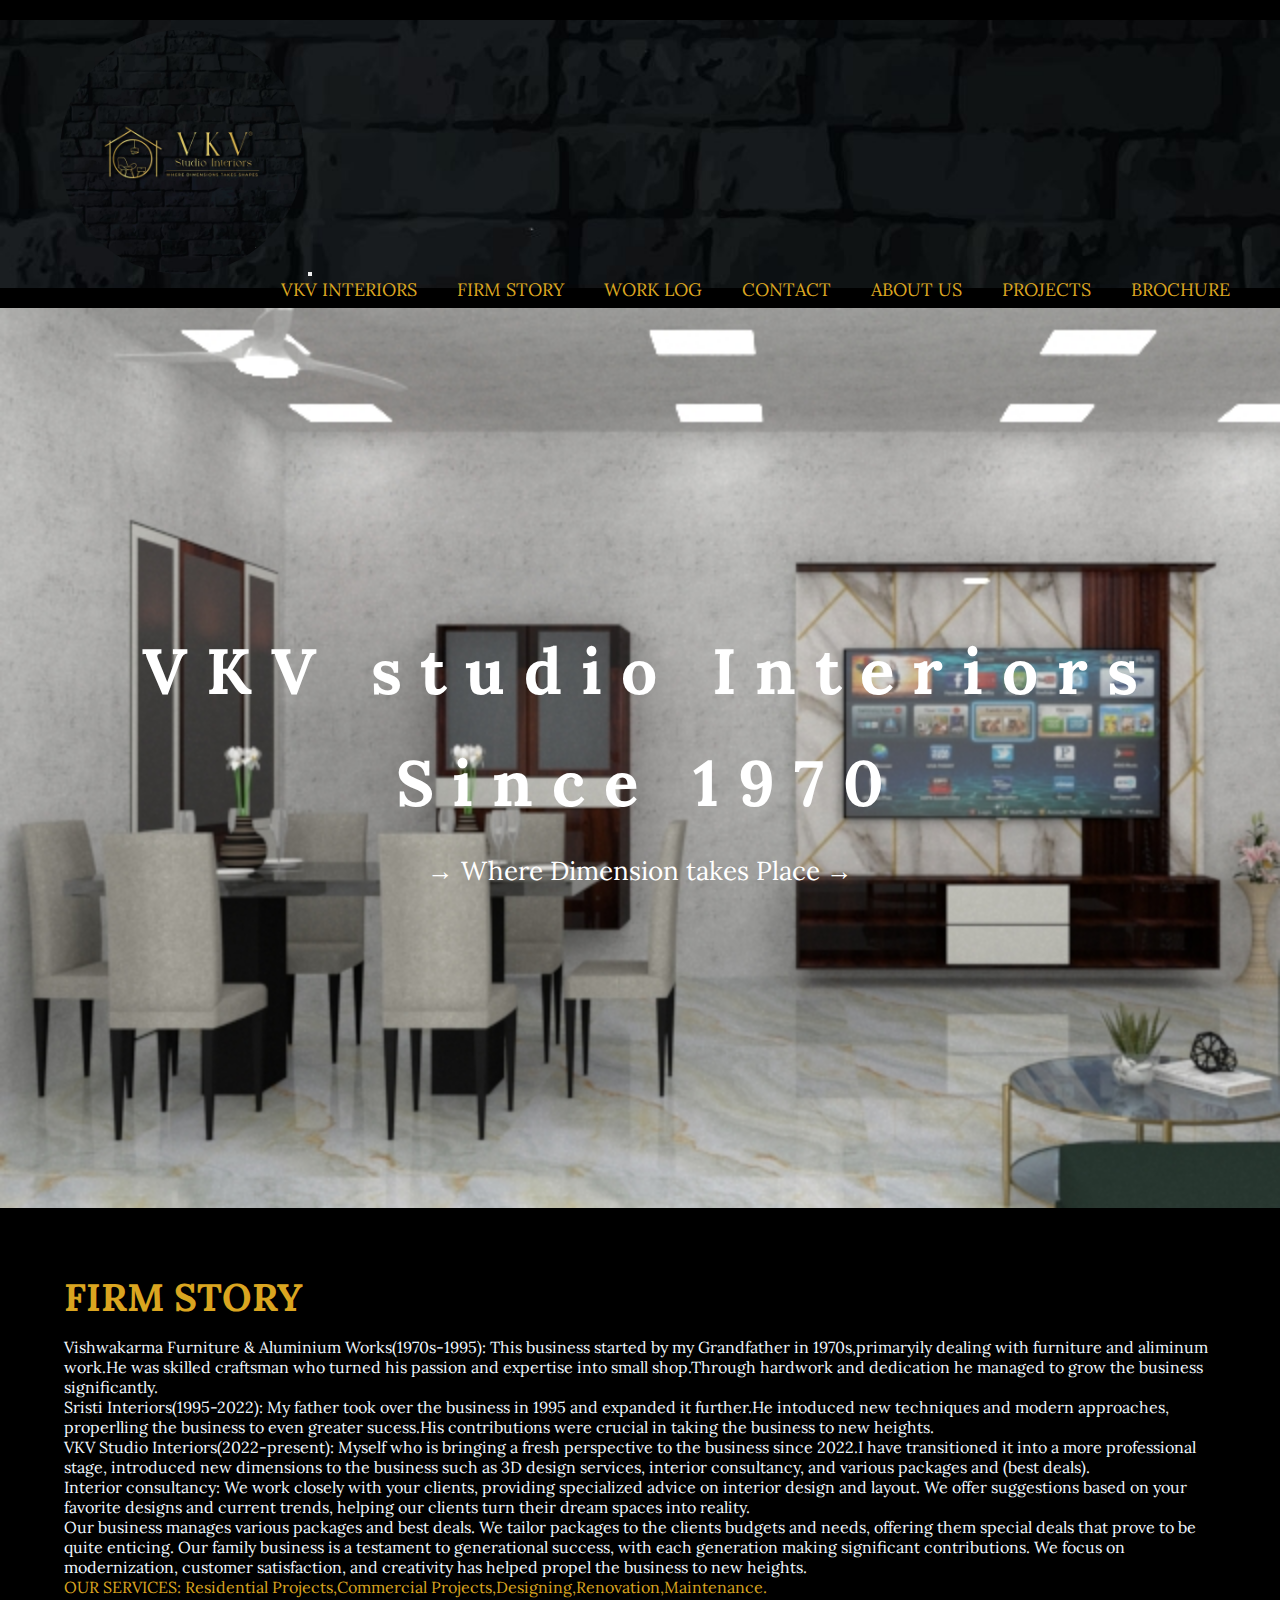
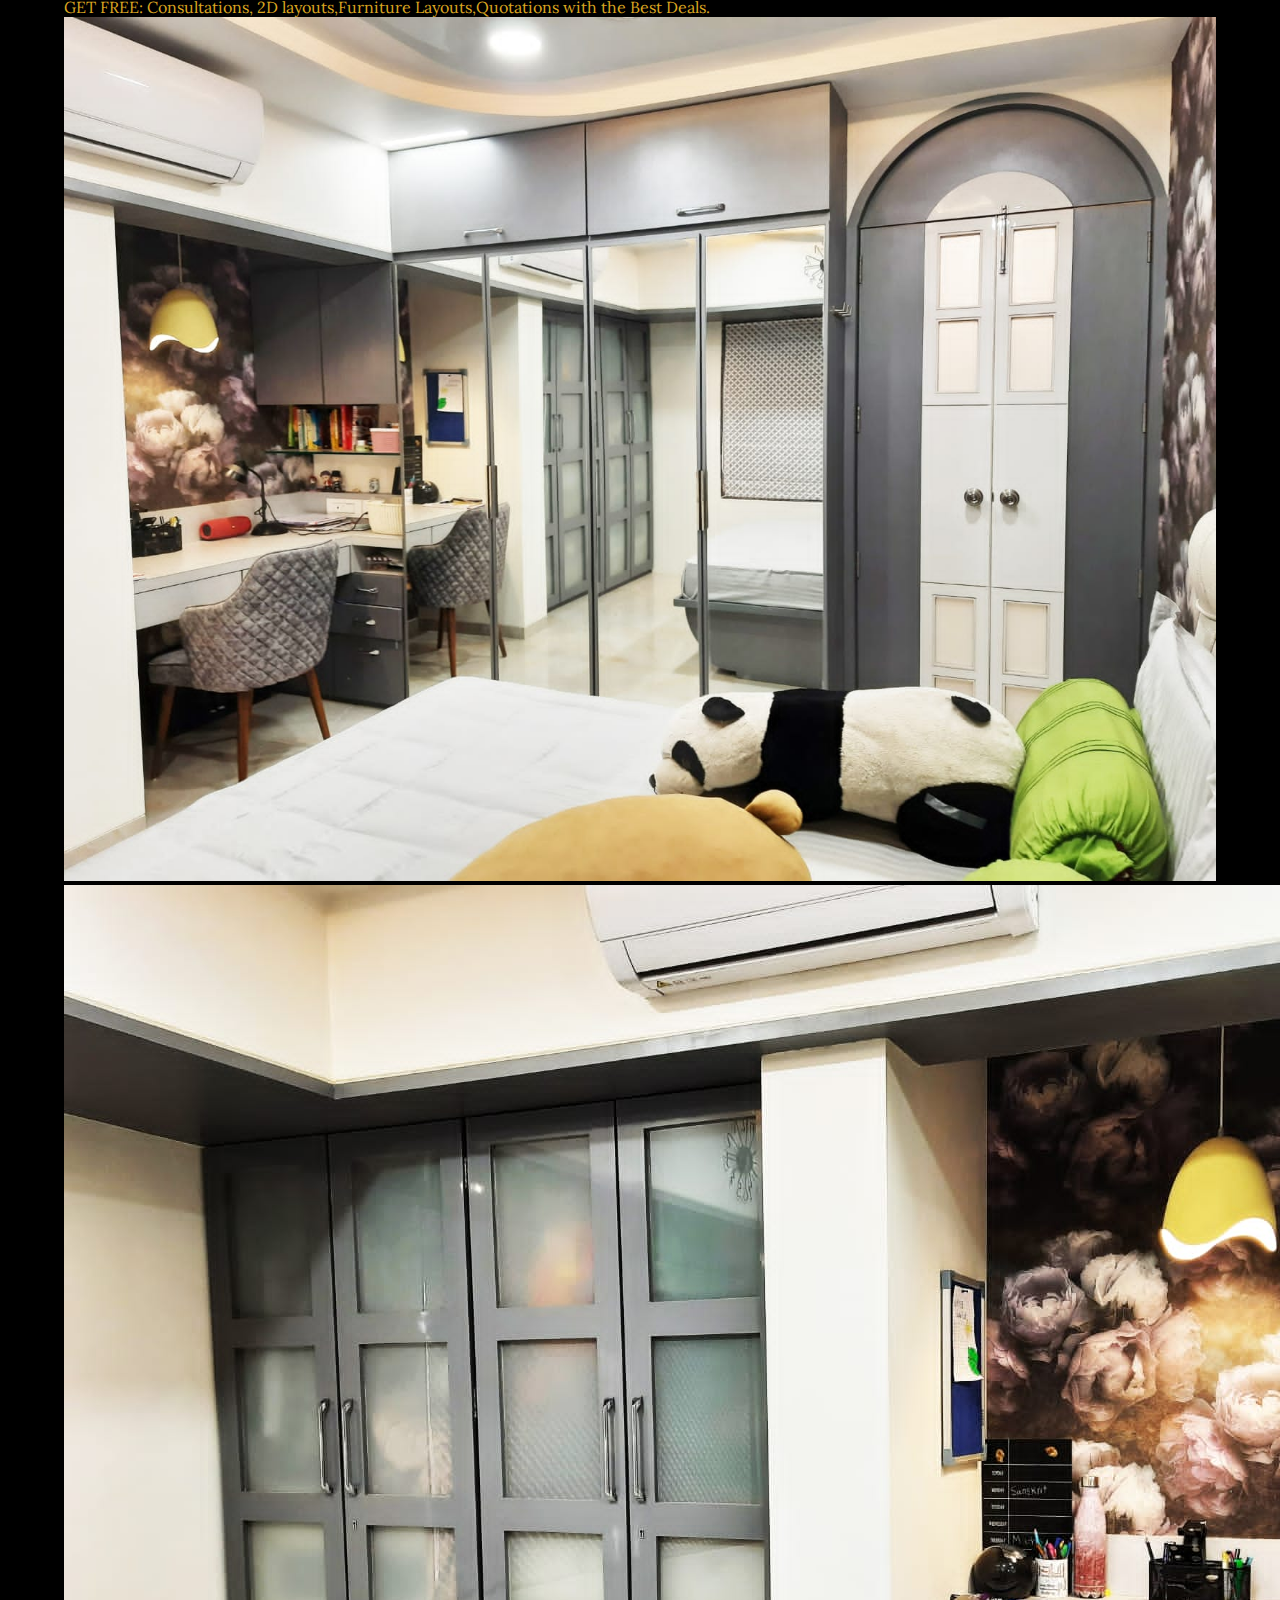
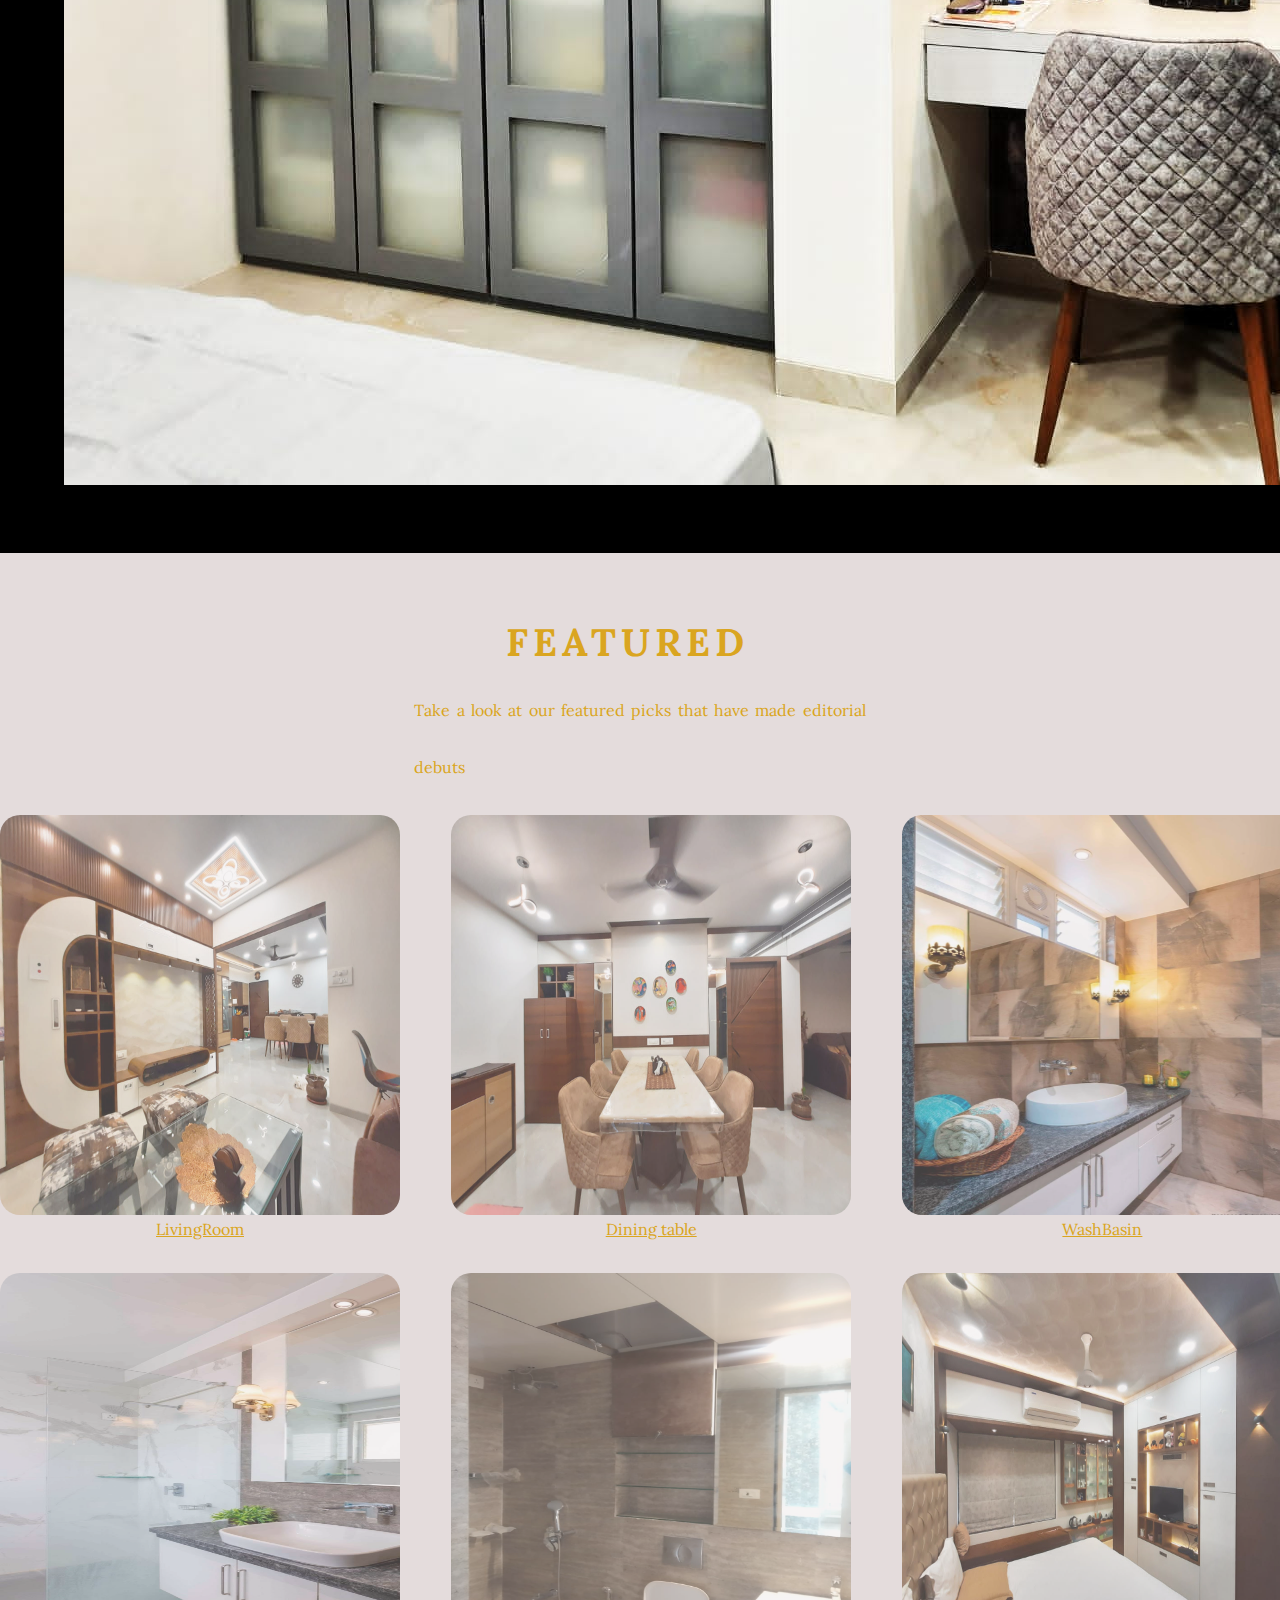
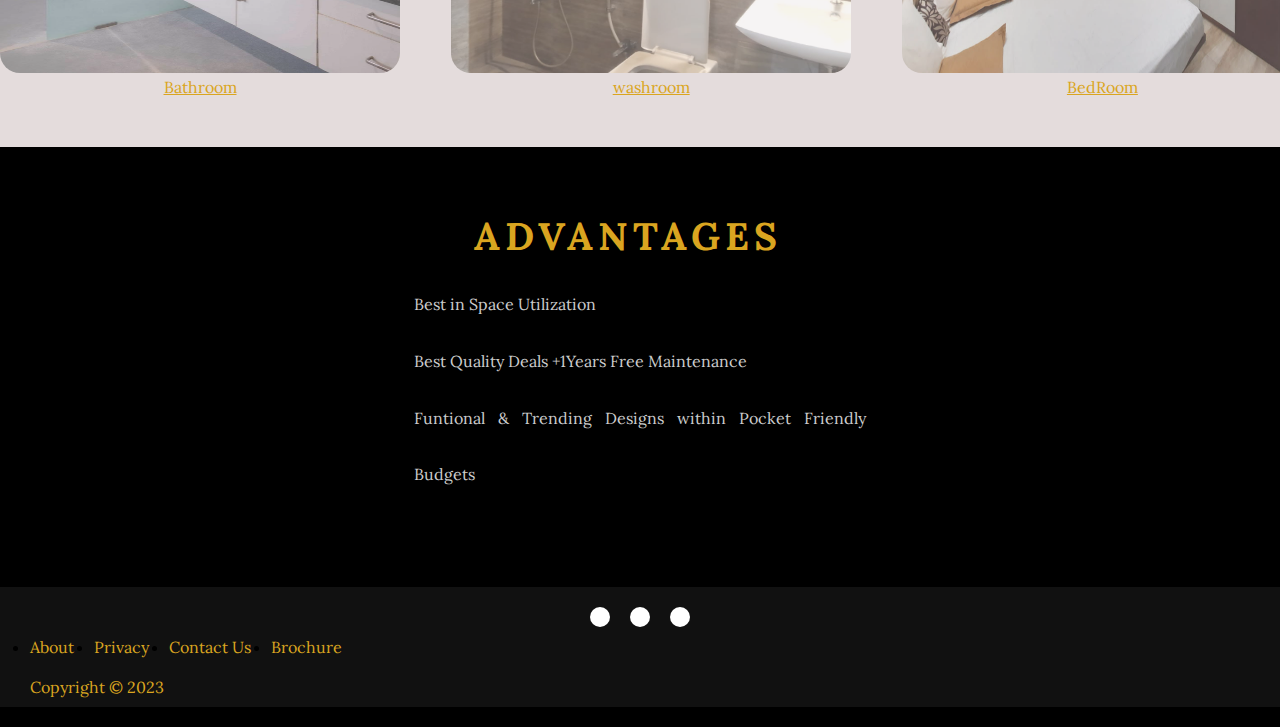
<file: index.html>
<!DOCTYPE html>
<html lang="en">
<head>
    <meta charset="UTF-8">
    <meta name="viewport" content="width=device-width, initial-scale=1.0">
    <link rel="stylesheet" href="style.css">
    <link href="https://cdn.jsdelivr.net/npm/bootstrap@5.3.2/dist/css/bootstrap.min.css" rel="stylesheet" integrity="sha384-T3c6CoIi6uLrA9TneNEoa7RxnatzjcDSCmG1MXxSR1GAsXEV/Dwwykc2MPK8M2HN" crossorigin="anonymous">
    <link rel="stylesheet" href="https://cdnjs.cloudflare.com/ajax/libs/font-awesome/6.4.2/css/all.min.css" integrity="sha512-z3gLpd7yknf1YoNbCzqRKc4qyor8gaKU1qmn+CShxbuBusANI9QpRohGBreCFkKxLhei6S9CQXFEbbKuqLg0DA==" crossorigin="anonymous" referrerpolicy="no-referrer" />
    <title>VKV Interiors</title>
    <style>
        .navbar {
            background-image: url('vkv.jpg');
            background-size: cover;
            background-repeat: no-repeat;
            background-attachment: fixed;
        }
    </style>
</head>

<body  style="background-color: black;">
    <nav class="navbar navbar-expand-lg navbar-dark bg-dark">
        <div class="container">
            <img src="vkv.jpg"  width="20%" style="border-radius: 50%;" alt="logo" id="header-img" class="logo-sec ms-auto">
            <button class="navbar-toggler" type="button" data-bs-toggle="collapse" data-bs-target="#navbarNav" aria-controls="navbarNav" aria-expanded="false" aria-label="Toggle navigation">
                <span class="navbar-toggler-icon"></span>
            </button>
            <div class="collapse navbar-collapse" id="navbarNav">
                <ul class="navbar-nav mx-auto">
                    <li class="nav-item me-5">
                        <a class="nav-link" href="#" style="color: goldenrod;">VKV Interiors</a>
                    </li>
                    <li class="nav-item me-5">
                        <a class="nav-link" href="#Story" style="color: goldenrod;">Firm Story</a>
                    </li>
                    <li class="nav-item me-5">
                        <a class="nav-link" href="#design" style="color: goldenrod;">Work Log</a>
                    </li>
                    <li class="nav-item me-5">
                        <a class="nav-link" href="https://wa.me/9967742322" style="color: goldenrod;">Contact</a>
                    </li>
                    <li class="nav-item me-5">
                        <a class="nav-link" href="about.html" style="color: goldenrod;">About Us</a>
                    </li>
                    <li class="nav-item me-5">
                        <a class="nav-link" href="project.html" style="color: goldenrod;">Projects</a>
                    </li>
                    <li class="nav-item me-5">
                        <a class="nav-link" href="bro.html" style="color: goldenrod;">Brochure</a>
                    </li>
                </ul>
            </div>
        </div>
    </nav>

    <main>
        <section id="VKV" class="cover-section">
            <div class="bigimage">
                <div class="overlay">
                    <h1>VKV studio Interiors</h1>
                    <h1>Since 1970</h1>
                    <p>&rarr; Where Dimension takes Place &rarr;</p>
                </div>
            </div>
        </section>

        <div style="padding: 5%;", section id="Story">
                <div class="row">
                        <div class="col-md-6">
                            <h2 style="color: goldenrod ;">Firm Story</h2>
                            <p  style="color: aliceblue ;">Vishwakarma Furniture & Aluminium Works(1970s-1995): This business started by my Grandfather in 1970s,primaryily dealing with furniture and aliminum work.He was skilled craftsman who turned his passion and expertise into small shop.Through hardwork and dedication he managed to grow the business significantly.</p>
                            <p  style="color: aliceblue ;">Sristi Interiors(1995-2022): My father took over the business in 1995 and expanded it further.He intoduced new techniques and modern approaches, properlling the business to even greater sucess.His contributions were crucial in taking the business to new heights.</p>
                            <p  style="color: aliceblue ;">VKV Studio Interiors(2022-present): Myself who is bringing a fresh perspective to the business since 2022.I have transitioned it into a more professional stage, introduced new dimensions to the business such as 3D design services, interior consultancy, and various packages and (best deals).</p>
                            <p  style="color: aliceblue ;">Interior consultancy: We work closely with your clients, providing specialized advice on interior design and layout. We offer suggestions based on your favorite designs and current trends, helping our clients turn their dream spaces into reality.</p>
                            <p  style="color: aliceblue ;">Our business manages various packages and best deals. We tailor packages to the clients budgets and needs, offering them special deals that prove to be quite enticing.
                               Our family business is a testament to generational success, with each generation making significant contributions. We focus on modernization, customer satisfaction, and creativity has helped propel the business to new heights.</p>
                            <p style="color: goldenrod">OUR SERVICES: Residential Projects,Commercial Projects,Designing,Renovation,Maintenance.</p>
                            <p style="color: goldenrod;">GET FREE: Consultations, 2D layouts,Furniture Layouts,Quotations with the Best Deals.</p>

                        </div>
                        <div class="col-md-6">
                        <div class="row">
                            <div class="col-md-12">
                                <img src="2.jpg" class="clsFirstImg img-fluid" alt="">
                            </div>
                            <div class="col-md-12">
                                <img src="7.jpg" class="clsSecondImg img-fluid" alt="">
                            </div>
                        </div>
                    </div>
                </div>
            </div>

        <!-- Rest of your content here, using Bootstrap classes as needed -->
        <section id="design" class="samples">
            <div class="section-text">
                <h2 style="color: goldenrod;">Featured</h2>
                <p style="color: goldenrod;">Take a look at our featured picks that have made editorial debuts </p>
            </div>
            <div class="featured" style='width: 100%;'>
                <div class="work">
                    <figure>
                        <img src="Livingroom.jpg" height="" alt="">
                        <figcaption>
                            <a href="#" style="color: goldenrod;">LivingRoom</a>
                        </figcaption>
                    </figure>
                </div>
                <div class="work">
                    <figure>
                        <img src="3.jpg" alt="">
                        <figcaption>
                            <a href="#" style="color: goldenrod;">Dining table</a>
                        </figcaption>
                    </figure>
                </div>
                <div class="work">
                    <figure>
                        <img src="basin.jpg" alt="">
                        <figcaption>
                            <a href="#" style="color: goldenrod;">WashBasin</a>
                        </figcaption>
                    </figure>
                </div>
                <div class="work">
                    <figure>
                        <img src="bathroom.jpg" alt="">
                        <figcaption>
                            <a href="#" style="color: goldenrod;">Bathroom</a>
                        </figcaption>
                    </figure>
                </div>
                <div class="work">
                    <figure>
                        <img src="washroom.jpg" alt="">
                        <figcaption>
                            <a href="#" style="color: goldenrod;">washroom</a>
                        </figcaption>
                    </figure>
                </div>
                <div class="work">
                    <figure>
                        <img src="Bedroom.jpeg" alt="">
                        <figcaption>
                            <a href="#" style="color: goldenrod;">BedRoom</a>
                        </figcaption>
                    </figure>
                </div>
            </div>
        </section>
        <section id="Advantages" class="Advantages-section">
            <div class="section-text">
                <h2 style="color: goldenrod;">Advantages</h2>
                <p>Best in Space Utilization</p>
                <p>Best Quality Deals +1Years Free Maintenance</p>
                <p>Funtional & Trending Designs within Pocket Friendly Budgets</p>
            </div>
    </section>
</div>
        
    </main>

    <!-- Footer section using Bootstrap -->
    <footer class="bg-dark text-white">
        <div class="container">
            <div class="row">
                <div class="col-md-6">
                    <div class="socialIcons">
                        <a href="https://www.instagram.com/vkvstudiointeriors" target="_blank"><i class="fab fa-instagram"></i></a>
                        <a href="mailto:your.vkvstudiointerio@gmail.com"><i class="far fa-envelope"></i></a>
                        <a href="https://wa.me/9967742322" target="_blank"><i class="fab fa-whatsapp"></i></a>
                    </div>
                </div>
                <div class="col-md-6">
                    <ul class="list-unstyled text-right">
                        <li><a href="about.html" style="color: goldenrod;">About</a></li>
                        <li><a href="" style="color: goldenrod;">Privacy</a></li>
                        <li><a href="https://wa.me/9967742322" style="color: goldenrod;">Contact Us</a></li>
                        <li><a href="bro.html" style="color: goldenrod;">Brochure</a></li>
                    </ul>
                </div>
            </div>
            <div class="row">
                <div class="col-md-12 text-center">
                    <p style="color: goldenrod;">Copyright &copy; 2023</p>
                </div>     
            </div>
        </div>
    </footer>

    <!-- Bootstrap JS and jQuery (Make sure to include these scripts) -->
    <script src="https://cdnjs.cloudflare.com/ajax/libs/bootstrap/5.3.2/js/bootstrap.bundle.min.js"></script>
</body>
</html>
</file>
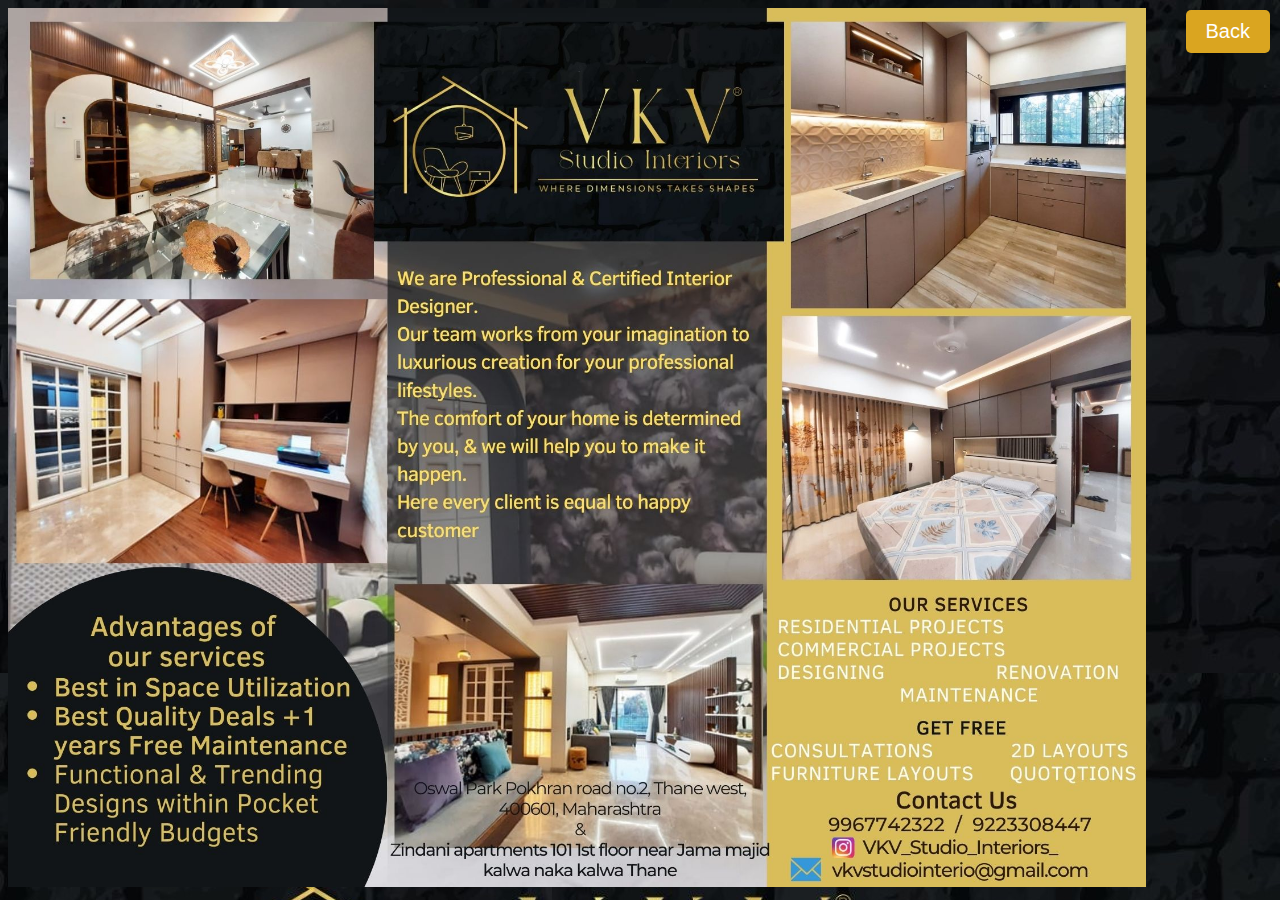
<file: bro.html>
<!DOCTYPE html>
<html lang="en">
<head>
    <meta charset="UTF-8">
    <meta name="viewport" content="width=device-width, initial-scale=1.0">
    <title>Brochure</title>
</head>
<body>
    <img src="bro.jpg" height="40%" width="90%" >
    <a href="index.html">
        <button class="back-button">Back</button>
    </a>
    <style>
        body{
            background-image: url('vkv.2.jpg');
        }
        .back-button {
            position: absolute;
            top: 10px;
            right: 10px;
            font-size: 20px; /* Adjust the font size as needed */
            padding: 10px 20px; /* Adjust padding as needed */
            background-color: goldenrod;
            color: white;
            border: none;
            border-radius: 5px;
            cursor: pointer;
        }
    </style>
</head>

<body>
    
   
</body>
</html>
</file>
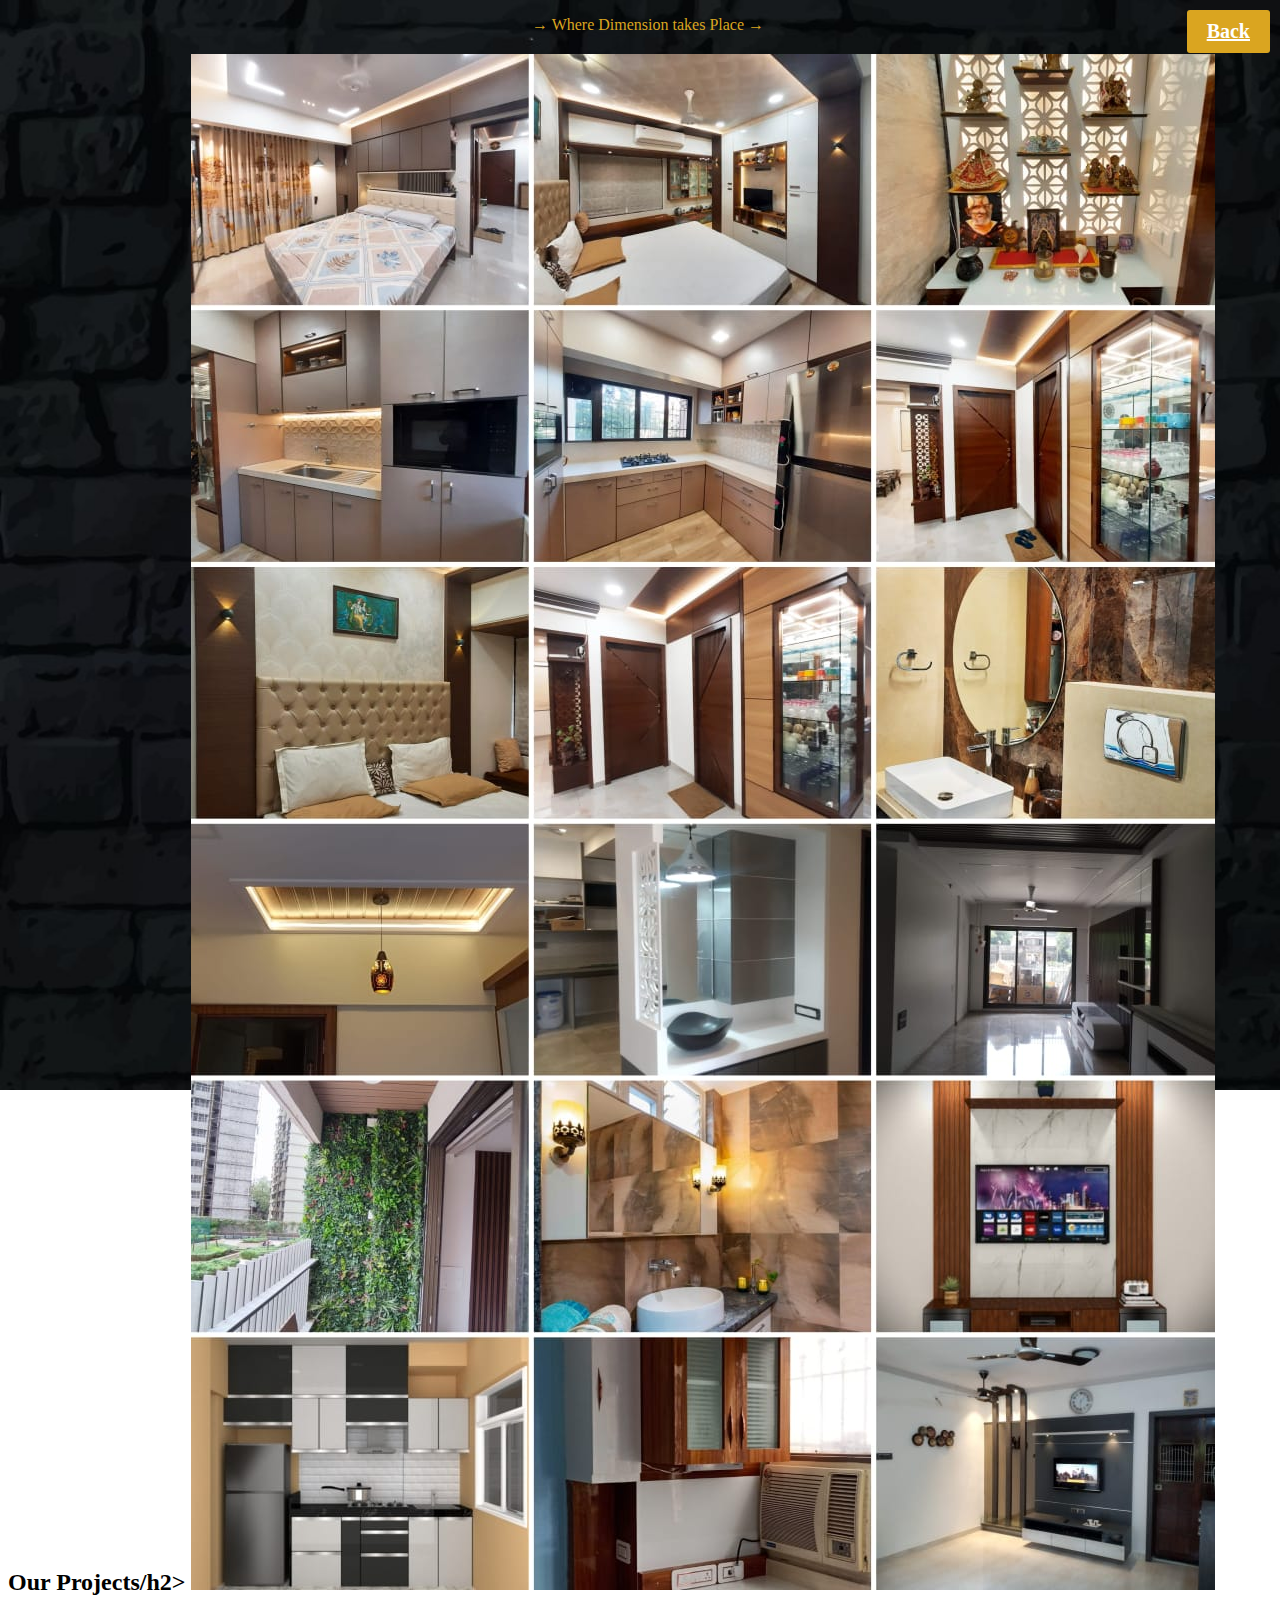
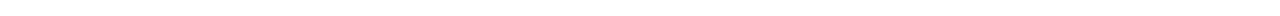
<file: project.html>
<!DOCTYPE html>
<html lang="en">
<head>
    <meta charset="UTF-8">
    <meta name="viewport" content="width=device-width, initial-scale=1.0">
    <title>Document</title>
    <style>
        .center-text {
            text-align: center;
        }
    </style>
</head>
<body>
    <p class="center-text" style="color: goldenrod;">&rarr; Where Dimension takes Place &rarr;</p>
</body>
</html>

<div class="project">
    <h2>Our Projects/h2>
    <img src="f.jpg" alt="Description of Project 1">
    <a href="index.html" class="back-button">Back</a>
    
</div>

<style>
    body {
    height: 100%;
    width: 100%;
    background-image: url(vkv.jpg); /* Replace 'pf.jpg' with the path to your image file */
    background-size: cover; /* This ensures the image covers the entire background */
    background-repeat: no-repeat; /* This prevents the image from repeating */
    background-attachment: fixed; /* This keeps the background fixed when scrolling */
    background-position: center center;
}
.back-button {
            position: absolute;
            top: 10px;
            right: 10px;
            font-size: 20px; /* Adjust the font size as needed */
            padding: 10px 20px; /* Adjust padding as needed */
            background-color: goldenrod;
            color: white;
            border: none;
            border-radius: 3px;
            cursor: pointer;
        }

</style>
</file>
<file: style.css>
/* Google Fonts Import */
@import url('https://fonts.googleapis.com/css2?family=Lora:italic@1&display=swap');


*{
    margin: 0px;
    padding: 0px;
    box-sizing: border-box;
    font-family: 'Lora';
}
.nav{
    width: 100px;
    height: 75px;
    background-color: goldenrod;
    line-height: 75px;
    padding: 0px 80px;
}

    .navbar {
        background-image: url('vkv.jpg');
        background-size: cover;
        background-repeat: no-repeat;
        background-attachment: fixed;
    }


nav .logo{
    align-content: center;
}
nav .logo:hover{
    color: crimson;
}
nav .logo p{
    font-size: 34px;
    font-weight: bold;
    letter-spacing: 1.5px;
    color: goldenrod;
    text-transform: uppercase;
}
nav ul{
    float: right;
}
nav ul li{
    list-style: none;
    display: inline-block;
}
nav ul li a{
    text-decoration: none;
    color: #222222;
    font-size: 18px;
    text-transform: uppercase;
    padding: 0px 20px;
}
nav ul li a:hover{
    color: #292929;
}

.header {
    position: fixed;
    display: flex;
    flex-direction: row;
    background: #030f12;
    color: goldenrod;
    width: 100px;
    max-height: max-content;
    min-height: 1cm;
    text-transform: uppercase;
    z-index: 1;
}

.logo-section {
    width: 10%;
    margin-left: initial;
}

.logo-sec {
    margin-left: 0.8cm;
    max-width: 35%;
    max-height: 100%;
}

.navigation-bar{
    background-color: goldne;
    width: 100%;
}
.navigation-bar ul{
    list-style-type: none;
    padding: 0;
    margin: 0;
    display: flex;
}
.navigation-bar li{
    margin-right: 20px;
}
.nav a{
    text-decoration: none;
    color: firebrick;
    font-weight: bold;
    transition: color 0.3s ease;
}
*{
    margin:0px;
    padding: 0px;
}
.bigimage{
    width: 100vw;
    height: 100vh;
    position: relative;
    background-image: url('1.jpg');
    background-size: cover;
}
.overlay{
    width: 100%;
    height: 100%;
    font-size: 26px;
    color: white;
    display: flex;
    justify-content: center;
    flex-direction: column;
    align-items: center;
    
}

.clsFirstImg{
    width: 100%;
    position: relative;
    top: 0;
    left: 0;
}

.clsSecongImg{
    width: 100%;
    position: absolute;
    top: 0;
    left: 0;
}
.body{
    margin: 0;
    padding: 0;
}
.navigation-bar {
    width: 100%;
    flex-grow: 2%;
    margin-inline-end: initial;
}
.a {
    color: gold;
    text-decoration: none;
}
header *,
footer a {
    color: whitesmoke;
    text-decoration: none;
}
ul {
    display: flex;
    flex-direction: row;
}
.nav-link:hover {
    color: crimson;
    font-size: 20px;
}
section{
    display: flex;
    flex-direction: row;
    width: 100%;
    padding: 5% 0;
}
section div{
    width: 50%;
    margin: 0 auto;
}
section h2{
    text-align: center;
}
.cover-section{
    margin-top: 0px;
    padding: 0% 0% 0% 0%;
}
h1{
    padding-bottom: 30px;
    padding-left: 0.5cm;
    text-align: center;
    font-size: 5vw;
    letter-spacing: 0.5cm;
}
.title-text{
    width: 40%;
    text-align: center;
    color: black;
    margin: auto;
    padding: 0 20px;
    animation: fade-in 2s;
}

@keyframes fade-in{
    0%{
        opacity: 0;
    }
    100%{
        opacity: 1;
    }
}
.box-features{
    width: 60%;
    max-height: auto;
}
.box-features img{
    width: 100%;
}
.box-features .cover-image{
    animation: fade-in 5s;
}
.story-section{
    display: flex;
    flex-direction: row-reverse;
    background-color: rgb(19, 18, 18);
    color: whitesmoke;
}
.section-text h2{
    text-align: center;
}
.section-text p{
    text-align: justify;
    margin: auto 2.5cm;
    line-height: 1.5cm;
}
.samples{
    flex-direction: column;
    text-align: center;
    background-color: #e4dcdc;
}
.featured{
    width: 90%;
    display: grid;
    grid-template-columns: 2fr 2fr 2fr;
    grid-gap: 4%;
    margin: 20px auto;
    color: black;
    text-decoration: #000;
}
#design h2 {
    color: black; /* Set your desired color code here */
}
#design p {
    color: black; /* Set your desired color code here */
}


.work{
    width: 100%;
    color: black;
}
.work img{
    width: 400px;
    height: 400px;
    cursor: pointer;
    max-height: auto;
    border-radius: 20px;
    opacity: 0.7;
}
.work img:hover{
    cursor: pointer;
    transform: translateY(-10px);
    transition: all ease 0.9s;
    opacity: 1;
}

h2{
    font-size: 3.0vw;
    padding-bottom: 15px;
    text-transform: uppercase;
}
.contact-section{
    background: #222222;
    color: ghostwhite;
}
.form-box{
    padding-top: 1cm;
}
form .form-entry{
    display: block;
    padding: 0.8cm 0;
}
.section-text h2{
    letter-spacing: 5px;
    padding-right: 25px;
}
form .txt-box{
    margin-top: 0.3cm;
    width: 100%;
    padding: 0.7cm 0;
    border-radius: 2px;
    border: 2px transparent;
}
form .btn{
    text-align: center;
    background-color: wheat;
    color: black;
    font-weight: 700;
    letter-spacing: inherit;
    border: 2px solid #eaeaea;
    box-shadow: 0px 0px 10px 1px #292929;
    border-radius: 5px;
    padding: 0.5cm 2cm;
    font-size: 14px;
}
.btn:hover{
    cursor: pointer;
    background: rgb(32, 32, 32);
    color: aliceblue;
}
.container {
    margin: 20px; 
    padding: 10px; 
} 

@media all and (max-width: 768px){
    section div{
        width: 80%;
        padding-top: 2cm;
        padding-bottom: 2cm;
    }
    .story-section,
    .samples,.contact-section,.featured{
        display: flex;
        flex-direction: column;
    }
    
    .featured{
        width: 80%;
        margin: 0 auto;
    }

    .section-text h2{
        text-align: center;
    }

    .section-text p{
        text-align: justify;
        margin-right: 10%;
        margin-left: 10%;
        font-size: 2vw;
    }

    .work a{
        font-size: 18px;
    }
}
*{
    padding: 0;
    margin: 0;
    box-sizing: border-box;
}
footer{
    background-color: #111;
}
.footerContainer{
    width: 100%;
    padding: 70px 30px 20px;
}
.socialIcons{
    display: flex;
    justify-content: center;
}
.socialIcons a{
    text-decoration: none;
    padding: 10px;
    background-color: white;
    margin: 10px;
    border-radius: 50%;
}
.socialIcons a i{
    font-size: 2cm;
    color: black;
}
.socialIcons a:hover{
    background-color: #111;
    transition: 0.5s;
}
.socialIcons a:hover i{
    color: white;
    transition: 0.5s;
}
.footerNav{
    margin: 30px 0;
}
.footerNav ul{
    display: flex;
    justify-content: center;
}
.footerNav ul li a{
    color: white;
    margin: 20px;
    text-decoration: none;
    font-size: 1.3cm;
    opacity: 0.7;
    transition: 0.5s;
}
.footerNav ul li a:hover{
    opacity: 1;
}
.footerBottom{
    background-color: #000;
    padding: 20px;
    text-align: center;
}
.footerBottom p{
    color: white;
}

.Advantages-section{
    background-color: black;
}
.section-text{
    color: #ccc;
}
@media (max-width: 700px){
    .footerNav ul{
        flex-direction: column;
    }
    .footerNav ul li{
        width: 100%;
        text-align: center;
        margin: 10px;
    }
}
.list-unstyled.text-right li {
    margin-bottom: 20px; /* Adjust the margin as needed */
    margin-right: 20px;
    word-spacing: 10%;
    align-items: end;
    
}

   
        body {
            background-color:  black; /* Set your desired background color here */
        }

        .project img {
            width: 100%; /* Set the width of the image to 100% of its parent container */
            height: 100%; /* Automatically calculate the height to maintain the aspect ratio */
            /* OR set a specific height */
            /* height: 200px; */ /* Set a specific height in pixels */
        }
        #design {
            background-image: url('vkv.jpg'); /* Replace 'path/to/your/background-image.jpg' with the actual path to your background image file */
            background-size: cover; /* This ensures the image covers the whole section */
            background-repeat: no-repeat; /* Prevent the background image from repeating */
            background-attachment: fixed; /* Keeps the background image fixed while scrolling */
            color: white; /* Set the text color to white so it's visible against the background */
        }
</file>
